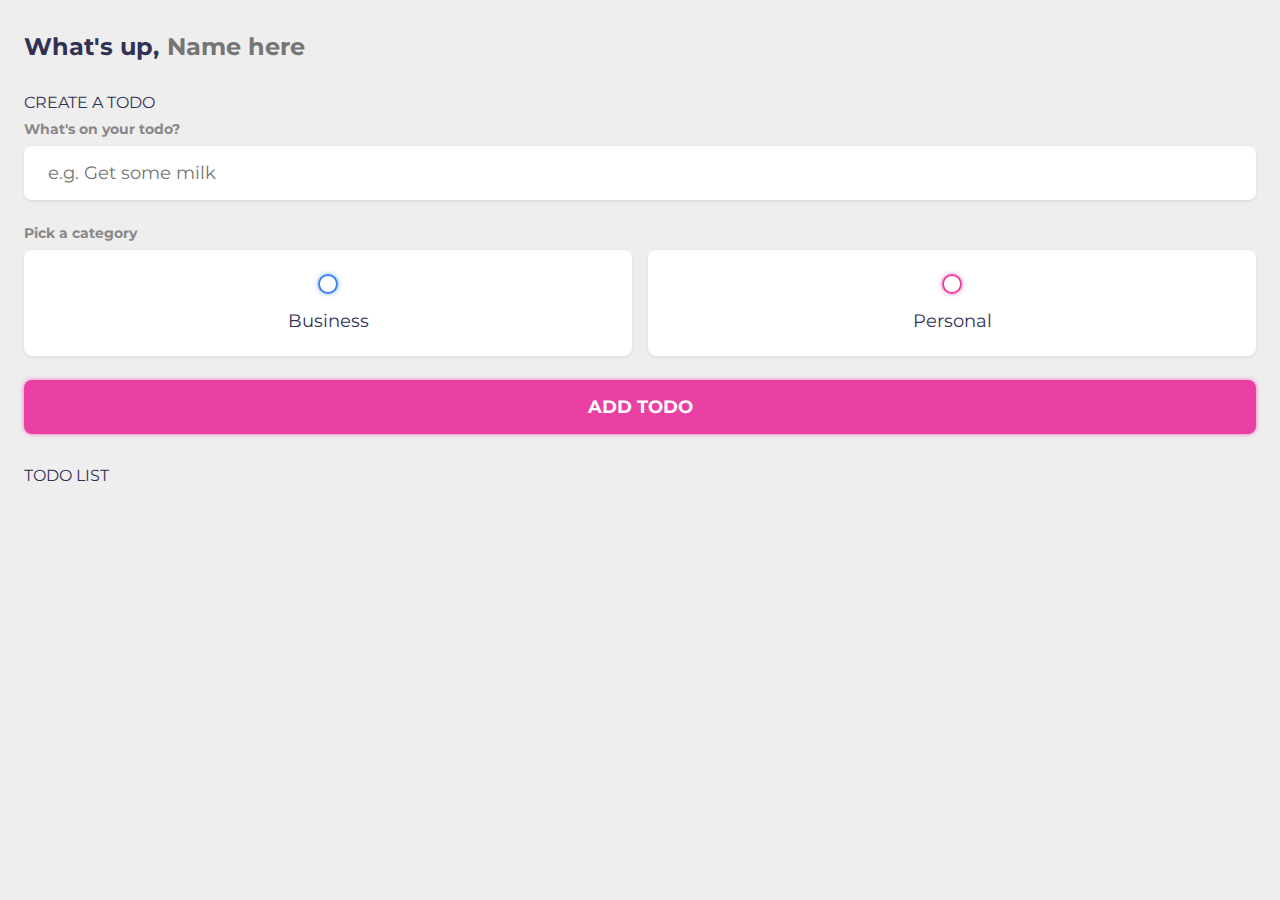
<file: TODO/index.html>
<!DOCTYPE html>
<html lang="en">
<head>
	<meta charset="UTF-8" />
	<meta http-equiv="X-UA-Compatible" content="IE=edge" />
	<meta name="viewport" content="width=device-width, initial-scale=1.0" />
	<title>Todo List 2022 with LocalStorage</title>
	<!-- CSS Import -->
	<link rel="stylesheet" href="main.css" />
	<!-- End of CSS Import -->
	<!-- Fonts -->
	<link rel="preconnect" href="https://fonts.googleapis.com">
	<link rel="preconnect" href="https://fonts.gstatic.com" crossorigin>
	<link href="https://fonts.googleapis.com/css2?family=Fira+Sans:ital,wght@0,400;0,700;0,900;1,400&family=Montserrat:ital,wght@0,400;0,700;0,900;1,400&display=swap" rel="stylesheet">
	<!-- End of Fonts -->
</head>
<body>
	<!-- App Wrapper -->
	<main class="app">
		<!-- Greeting -->
		<section class="greeting">
			<h2 class="title">
				What's up, <input type="text" id="name" placeholder="Name here" />
			</h2>
		</section>
		<!-- End of Greeting -->
		
		<!-- New Todo -->
		<section class="create-todo">
			<h3>CREATE A TODO</h3>
			<form id="new-todo-form">
				<h4>What's on your todo?</h4>
				<input 
					type="text" 
					placeholder="e.g. Get some milk"
					name="content"
					id="content" />
				
				<h4>Pick a category</h4>
				<div class="options">
					<label>
						<input type="radio" name="category" id="category1" value="business" /> 
						<span class="bubble business"></span>
						<div>Business</div>
					</label>
					<label>
						<input type="radio" name="category" id="category2" value="personal" />
						<span class="bubble personal"></span>
						<div>Personal</div>
					</label>
				</div>

				<input type="submit" value="Add todo" />
			</form>
		</section>
		

		<!-- Todo List -->
		<section class="todo-list">
			<h3>TODO LIST</h3>
			<div class="list" id="todo-list"></div>
		</section>
		<!-- End of Todo List -->

	</main>
	<!-- End of App Wrapper -->

	<!-- JS Import -->
	<script src="main.js"></script>
	<!-- End of JS Import -->
</body>
</html>
</file>
<file: TODO/main.css>
:root {
	--primary: #EA40A4;
	--business: #3a82ee;
	--personal: var(--primary);
	--light: #EEE;
	--grey: #888;
	--dark: #313154;
	--danger: #ff5b57;

	--shadow: 0 1px 3px rgba(0, 0, 0, 0.1);

	--business-glow: 0px 0px 4px rgba(58, 130, 238, 0.75);
	--personal-glow: 0px 0px 4px rgba(234, 64, 164, 0.75);
}
/* End of Variables */

/* Resets */
* {
	margin: 0;
	padding: 0;
	box-sizing: border-box;
	font-family: 'montserrat', sans-serif;
}

input:not([type="radio"]):not([type="checkbox"]), button {
	appearance: none;
	border: none;
	outline: none;
	background: none;
	cursor: initial;
}
/* End of Resets */

body {
	background: var(--light);
	color: var(--dark);
}

section {
	margin-top: 2rem;
	margin-bottom: 2rem;
	padding-left: 1.5rem;
	padding-right: 1.5rem;
}

h3 {
	color: var(--dark);
	font-size: 1rem;
	font-weight: 400;
	margin-bottom: 0.5rem;
}

h4 {
	color: var(--grey);
	font-size: 0.875rem;
	font-weight: 700;
	margin-bottom: 0.5rem;
}

.greeting .title {
	display: flex;
}

.greeting .title input {
	margin-left: 0.5rem;
	flex: 1 1 0%;
	min-width: 0;
}

.greeting .title, 
.greeting .title input {
	color: var(--dark);
	font-size: 1.5rem;
	font-weight: 700;
}

.create-todo input[type="text"] {
	display: block;
	width: 100%;
	font-size: 1.125rem;
	padding: 1rem 1.5rem;
	color: var(--dark);
	background-color: #FFF;
	border-radius: 0.5rem;
	box-shadow: var(--shadow);
	margin-bottom: 1.5rem;
}

.create-todo .options {
	display: grid;
	grid-template-columns: repeat(2, 1fr);
	grid-gap: 1rem;
	margin-bottom: 1.5rem;
}

.create-todo .options label {
	display: flex;
	flex-direction: column;
	align-items: center;
	justify-content: center;
	background-color: #FFF;
	padding: 1.5rem;
	box-shadow: var(--shadow);
	border-radius: 0.5rem;
	cursor: pointer;
}

input[type="radio"],
input[type="checkbox"] {
	display: none;
}

.bubble {
	display: flex;
	align-items: center;
	justify-content: center;
	width: 20px;
	height: 20px;
	border-radius: 999px;
	border: 2px solid var(--business);
	box-shadow: var(--business-glow);
}

.bubble.personal {
	border-color: var(--personal);
	box-shadow: var(--personal-glow);
}

.bubble::after {
	content: '';
	display: block;
	opacity: 0;
	width: 0px;
	height: 0px;
	background-color: var(--business);
	box-shadow: var(--business-glow);
	border-radius: 999px;
	transition: 0.2s ease-in-out;
}

.bubble.personal::after {
	background-color: var(--personal);
	box-shadow: var(--personal-glow);
}

input:checked ~ .bubble::after {
	width: 10px;
	height: 10px;
	opacity: 1;
}

.create-todo .options label div {
	color: var(--dark);
	font-size: 1.125rem;
	margin-top: 1rem;
}

.create-todo input[type="submit"] {
	display: block;
	width: 100%;
	font-size: 1.125rem;
	padding: 1rem 1.5rem;
	color: #FFF;
	font-weight: 700;
	text-transform: uppercase;
	background-color: var(--primary);
	box-shadow: var(--personal-glow);
	border-radius: 0.5rem;
	cursor: pointer;
	transition: 0.2s ease-out;
}

.create-todo input[type="submit"]:hover {
	opacity: 0.75;
}

.todo-list .list {
	margin: 1rem 0;
}

.todo-list .todo-item {
	display: flex;
	align-items: center;
	background-color: #FFF;
	padding: 1rem;
	border-radius: 0.5rem;
	box-shadow: var(--shadow);
	margin-bottom: 1rem;
}

.todo-item label {
	display: block;
	margin-right: 1rem;
	cursor: pointer;
}

.todo-item .todo-content {
	flex: 1 1 0%;
}

.todo-item .todo-content input {
	color: var(--dark);
	font-size: 1.125rem;
}

.todo-item .actions {
	display: flex;
	align-items: center;
}

.todo-item .actions button {
	display: block;
	padding: 0.5rem;
	border-radius: 0.25rem;
	color: #FFF;
	cursor: pointer;
	transition: 0.2s ease-in-out;
}

.todo-item .actions button:hover {
	opacity: 0.75;
}

.todo-item .actions .edit {
	margin-right: 0.5rem;
	background-color: var(--primary);
}

.todo-item .actions .delete {
	background-color: var(--danger);
}

.todo-item.done .todo-content input {
	text-decoration: line-through;
	color: var(--grey);
}
</file>
